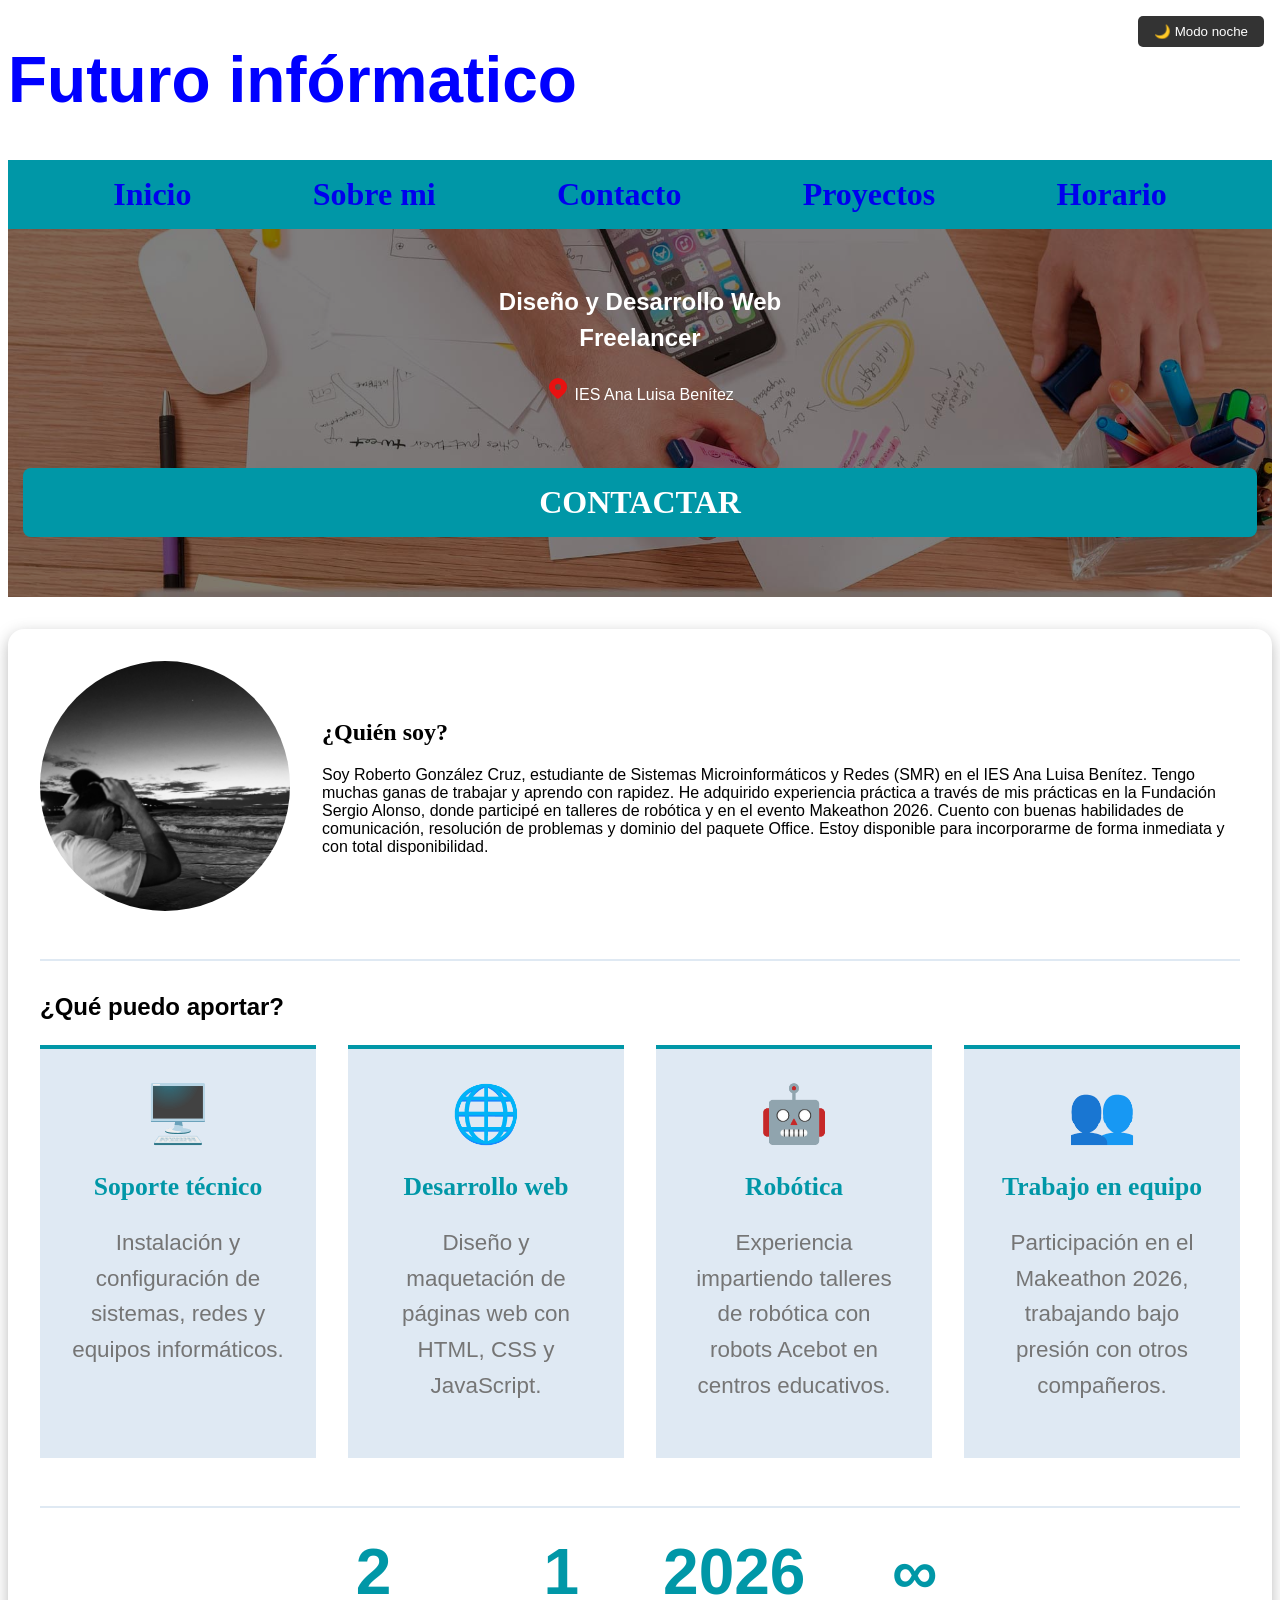
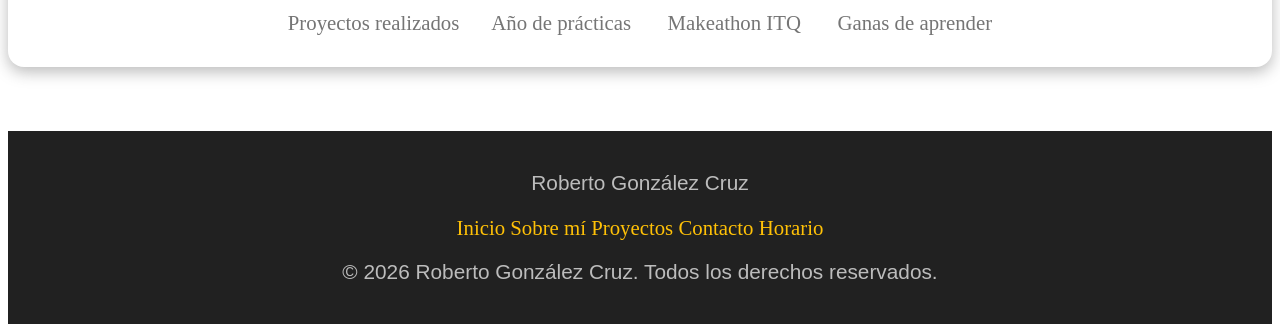
<file: index.html>
<!DOCTYPE html>
<html lang="en">
<head>
    <meta charset="UTF-8">
    <meta name="viewport" content="width=device-width, initial-scale=1.0">
    <title>Inicio</title>
    <link rel="stylesheet" href="css/styles.css">
</head>
<body>
    <header> <h1>Futuro infórmatico</h1>
    <div class="bg-color-nav">
        <nav class="navegacion-principal contenedor">
                <a href="index.html">Inicio</a>
                <a href="sobremi.html">Sobre mi</a>
                <a href="contactos.html">Contacto</a>
                <a href="Proyectos.html">Proyectos</a>
                <a href="horario.html">Horario</a>
        </nav>
    </div>
    
    <section class="hero">
        <div class="contenido-hero">
            <h2>Diseño y Desarrollo Web</h2>
            <h2>Freelancer</h2>
                <div class="ubicacion">
                    <p><svg xmlns="http://www.w3.org/2000/svg" width="24" height="24" viewBox="0 0 24 24" fill="#e81111" class="icon icon-tabler icons-tabler-filled icon-tabler-map-pin"><path stroke="none" d="M0 0h24v24H0z" fill="none"/><path d="M18.364 4.636a9 9 0 0 1 .203 12.519l-.203 .21l-4.243 4.242a3 3 0 0 1 -4.097 .135l-.144 -.135l-4.244 -4.243a9 9 0 0 1 12.728 -12.728zm-6.364 3.364a3 3 0 1 0 0 6a3 3 0 0 0 0 -6z" /></svg> IES Ana Luisa Benítez</p>
                </div>
            <a class="boton" href="contactos.html">Contactar</a>
        </div>
    </section>
    </header>
    <main class="contenedor sombra">
        <div class="sobre-mi">
            <img src="images/Roberto3.jpg" alt="Foto de Roberto" class="foto-perfil">
            <div class="descripcion">
                <h2>¿Quién soy?</h2>
                <p>Soy Roberto González Cruz, estudiante de Sistemas Microinformáticos y Redes (SMR) en el IES Ana Luisa Benítez. Tengo muchas ganas de trabajar y aprendo con rapidez. He adquirido experiencia práctica a través de mis prácticas en la Fundación Sergio Alonso, donde participé en talleres de robótica y en el evento Makeathon 2026. Cuento con buenas habilidades de comunicación, resolución de problemas y dominio del paquete Office. Estoy disponible para incorporarme de forma inmediata y con total disponibilidad.</p>
            </div>
        </div>
        <section class="seccion-inicio">
        <h2>¿Qué puedo aportar?</h2>
        <div class="tarjetas-inicio">
            <div class="tarjeta">
                <span class="icono-tarjeta">🖥️</span>
                <h3>Soporte técnico</h3>
                <p>Instalación y configuración de sistemas, redes y equipos informáticos.</p>
            </div>
            <div class="tarjeta">
                <span class="icono-tarjeta">🌐</span>
                <h3>Desarrollo web</h3>
                <p>Diseño y maquetación de páginas web con HTML, CSS y JavaScript.</p>
            </div>
            <div class="tarjeta">
                <span class="icono-tarjeta">🤖</span>
                <h3>Robótica</h3>
                <p>Experiencia impartiendo talleres de robótica con robots Acebot en centros educativos.</p>
            </div>
            <div class="tarjeta">
                <span class="icono-tarjeta">👥</span>
                <h3>Trabajo en equipo</h3>
                <p>Participación en el Makeathon 2026, trabajando bajo presión con otros compañeros.</p>
            </div>
        </div>
    </section>

    <section class="seccion-datos">
        <div class="dato">
            <span class="numero">2</span>
            <span class="etiqueta">Proyectos realizados</span>
        </div>
        <div class="dato">
            <span class="numero">1</span>
            <span class="etiqueta">Año de prácticas</span>
        </div>
        <div class="dato">
            <span class="numero">2026</span>
            <span class="etiqueta">Makeathon ITQ</span>
        </div>
        <div class="dato">
            <span class="numero">∞</span>
            <span class="etiqueta">Ganas de aprender</span>
        </div>
    </section>
    </main>
    <script src="js/validacion.js"></script>
    <script src="js/funcionalidad.js"></script>
    <footer>
        <p>Roberto González Cruz</p>
        <nav>
            <a href="index.html">Inicio</a>
            <a href="sobremi.html">Sobre mí</a>
            <a href="Proyectos.html">Proyectos</a>
            <a href="contactos.html">Contacto</a>
            <a href="horario.html">Horario</a>
        </nav>
        <p>&copy; 2026 Roberto González Cruz. Todos los derechos reservados.</p>
    </footer>
</body>
</html>
</file>
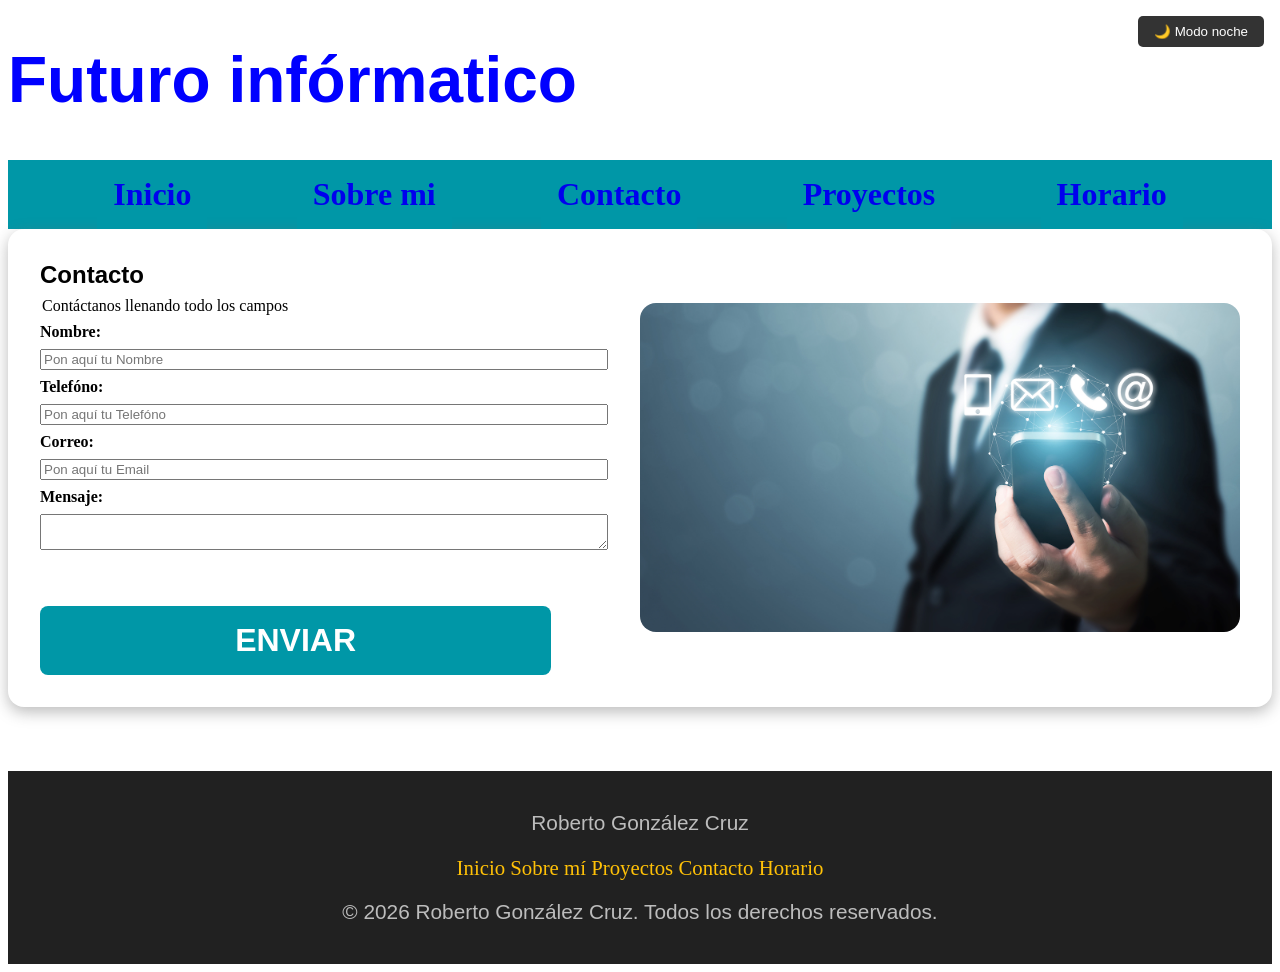
<file: contactos.html>
<!DOCTYPE html>
<html>
   <head>
	<title>Contacto</title>
	<link rel="stylesheet" href="css/styles.css">
   </head>
  <body> 
    <header> <h1>Futuro infórmatico</h1>
        <div class="bg-color-nav">
            <nav class="navegacion-principal contenedor">
                <a href="index.html">Inicio</a>
                <a href="sobremi.html">Sobre mi</a>
                <a href="contactos.html">Contacto</a>
                <a href="Proyectos.html">Proyectos</a>
                <a href="horario.html">Horario</a>
            </nav>
        </div>
    </header>
	<main class="contenedor sombra">
    <section>
        <div class="contacto-contenedor">
            <div class="contacto-izquierda">
                <h2>Contacto</h2>
                <form>
                    <legend>Contáctanos llenando todo los campos</legend>
                    <label>Nombre:</label>  
                    <input type="text" placeholder="Pon aquí tu Nombre">
                    <label>Telefóno:</label>
                    <input type="tel" placeholder="Pon aquí tu Telefóno">
                    <label>Correo:</label>
                    <input type="email" placeholder="Pon aquí tu Email">
                    <label>Mensaje:</label>
                    <textarea></textarea>
                    <input class="boton" type="submit" value="Enviar">
                </form>
            </div>
            <img src="images/Contacto.jpg" alt="Imagen de contacto" class="imagen-contacto">
        </div>
    </section>
</main>
    <script src="js/validacion.js"></script>
    <script src="js/funcionalidad.js"></script>
    <footer>
        <p>Roberto González Cruz</p>
        <nav>
            <a href="index.html">Inicio</a>
            <a href="sobremi.html">Sobre mí</a>
            <a href="Proyectos.html">Proyectos</a>
            <a href="contactos.html">Contacto</a>
            <a href="horario.html">Horario</a>
        </nav>
        <p>&copy; 2026 Roberto González Cruz. Todos los derechos reservados.</p>
    </footer>
  </body>

</html>
</file>
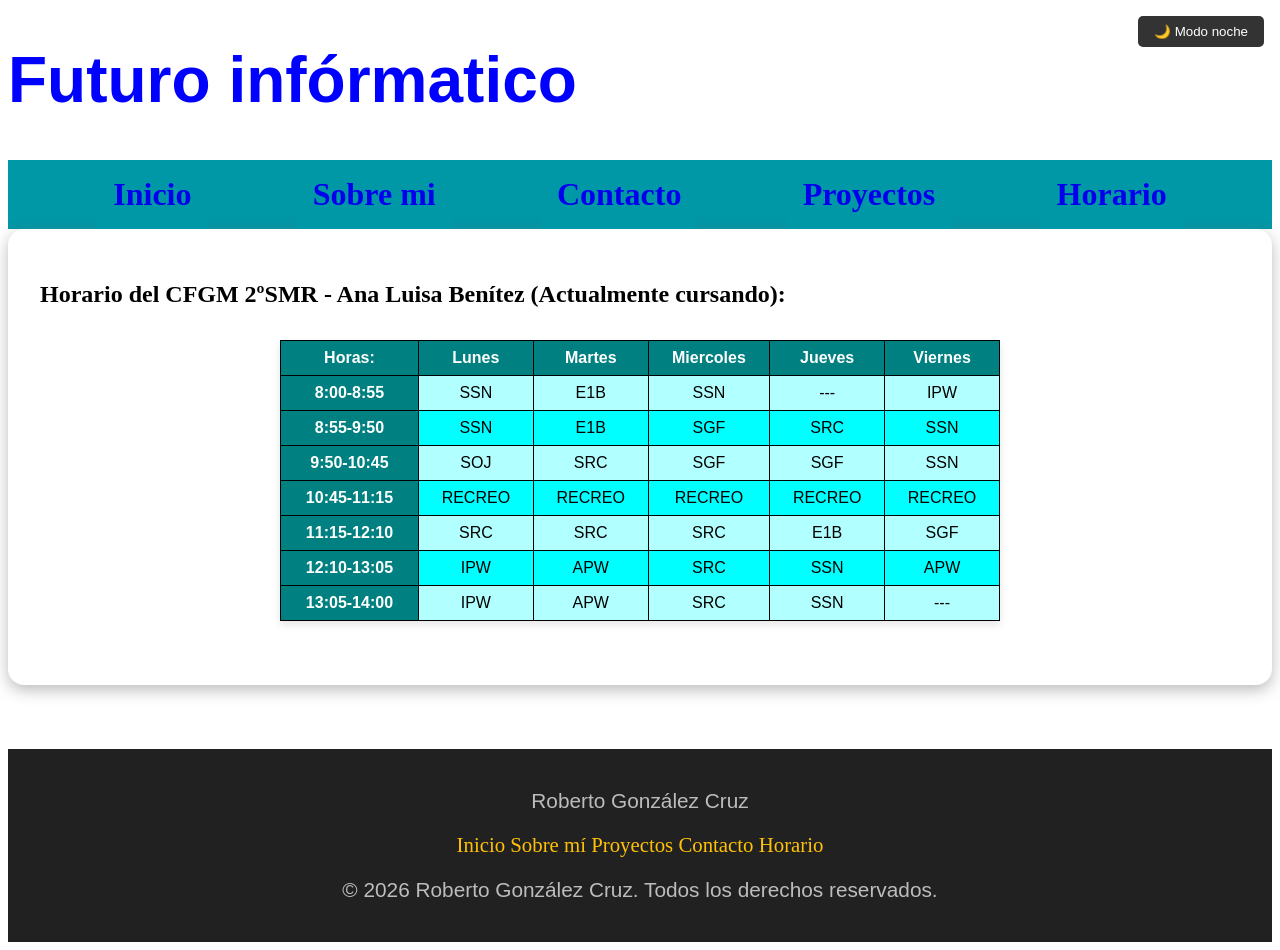
<file: horario.html>
<!DOCTYPE html>
<html>
    <head>
        <title>Horario de un infórmatico</title>
        <meta charset="UTF-8">
        <meta name="viewport" content="width=device-width, initial-scale=1.0">
        <link rel="stylesheet" href="css/styles.css">
    </head>
<body>
    <header><h1>Futuro infórmatico</h1>
        <div class="bg-color-nav">
            <nav class="navegacion-principal contenedor">
                <a href="index.html">Inicio</a>
                <a href="sobremi.html">Sobre mi</a>
                <a href="contactos.html">Contacto</a>
                <a href="Proyectos.html">Proyectos</a>
                <a href="horario.html">Horario</a>
            </nav>
        </div>
    </header>
    <main class="contenedor sombra">
        <h2>Horario del CFGM 2ºSMR - Ana Luisa Benítez (Actualmente cursando): </h2>
  <table>
    <tr>
        <th>Horas: </th>
        <th>Lunes </th>
        <th>Martes </th>
        <th>Miercoles </th>
        <th>Jueves </th>
        <th>Viernes </th>
    </tr>
    <tr>
        <th>8:00-8:55 </th>
        <td>SSN</td>     
        <td>E1B</td>     
        <td>SSN</td>     
        <td>---</td>     
        <td>IPW</td>                  
    </tr>
    <tr>
        <th>8:55-9:50  </th>
        <td>SSN</td>     
        <td>E1B</td>     
        <td>SGF</td>     
        <td>SRC</td>     
        <td>SSN</td>                  
    </tr>
    <tr>
        <th>9:50-10:45  </th>
        <td>SOJ</td>     
        <td>SRC</td>     
        <td>SGF</td>     
        <td>SGF</td>     
        <td>SSN</td>                  
    </tr>
    <tr>
        <th>10:45-11:15  </th>
        <td>RECREO</td>     
        <td>RECREO</td>     
        <td>RECREO</td>     
        <td>RECREO</td>     
        <td>RECREO</td>   
    </tr>
    <tr>
        <th>11:15-12:10  </th>
        <td>SRC</td>     
        <td>SRC</td>     
        <td>SRC</td>     
        <td>E1B</td>     
        <td>SGF</td>   
    </tr>
    <tr>
        <th>12:10-13:05  </th>
        <td>IPW</td>     
        <td>APW</td>     
        <td>SRC</td>     
        <td>SSN</td>     
        <td>APW</td>   
    </tr>
    <tr>
        <th>13:05-14:00  </th>
        <td>IPW</td>     
        <td>APW</td>     
        <td>SRC</td>     
        <td>SSN</td>     
        <td>---</td>   
    </tr>


  </table>
</main>
    <script src="js/validacion.js"></script>
    <script src="js/funcionalidad.js"></script>
    <footer>
        <p>Roberto González Cruz</p>
        <nav>
            <a href="index.html">Inicio</a>
            <a href="sobremi.html">Sobre mí</a>
            <a href="Proyectos.html">Proyectos</a>
            <a href="contactos.html">Contacto</a>
            <a href="horario.html">Horario</a>
        </nav>
        <p>&copy; 2026 Roberto González Cruz. Todos los derechos reservados.</p>
    </footer>
</body>

</html>
</file>
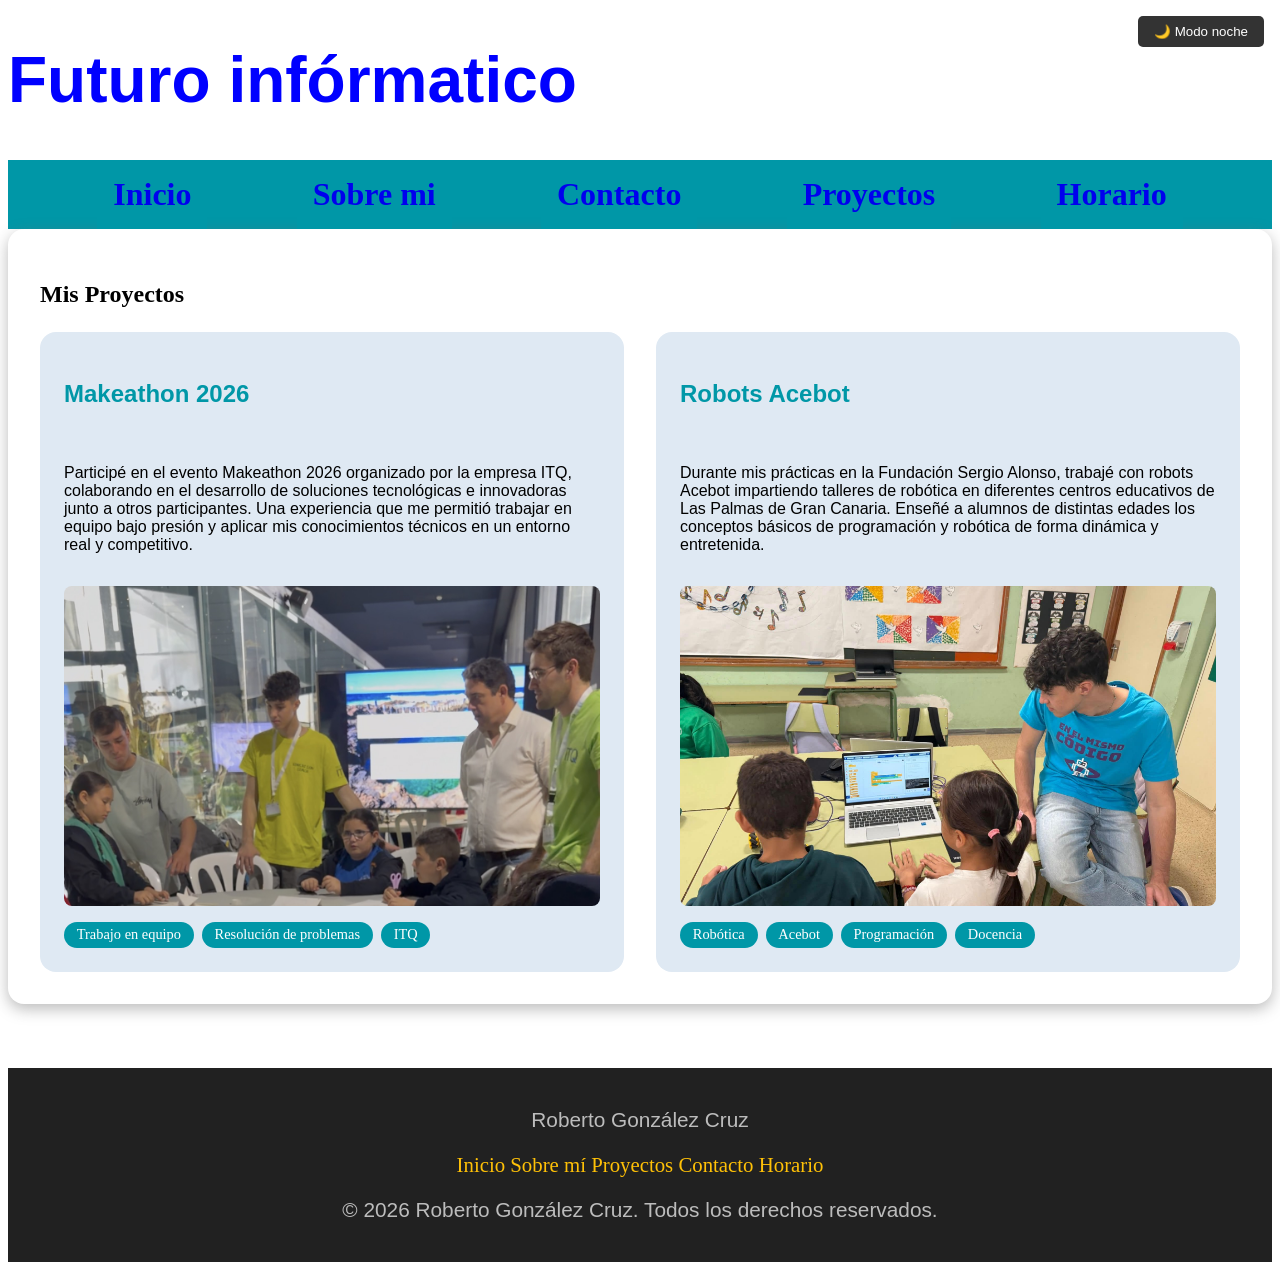
<file: Proyectos.html>
<!DOCTYPE html>
<html>
   <head>
	<title>Proyectos</title>
	<link rel="stylesheet" href="css/styles.css">
   </head>
  <body> 
    <header> <h1>Futuro infórmatico</h1>
        <div class="bg-color-nav">
            <nav class="navegacion-principal contenedor">
                <a href="index.html">Inicio</a>
                <a href="sobremi.html">Sobre mi</a>
                <a href="contactos.html">Contacto</a>
                <a href="Proyectos.html">Proyectos</a>
                <a href="horario.html">Horario</a>
            </nav>
        </div>
    </header>
	<main class="contenedor sombra">
    <h2>Mis Proyectos</h2>
    <div class="proyectos">

        <article class="proyecto">
            <h3>Makeathon 2026</h3>
            <p>Participé en el evento Makeathon 2026 organizado por la empresa ITQ, colaborando en el desarrollo de soluciones tecnológicas e innovadoras junto a otros participantes. Una experiencia que me permitió trabajar en equipo bajo presión y aplicar mis conocimientos técnicos en un entorno real y competitivo.</p>
            <img src="images/RobertoITQMakeathon26.png" alt="Makeathon 2026" class="imagen-proyecto">
            <div class="tecnologias">
                <span>Trabajo en equipo</span>
                <span>Resolución de problemas</span>
                <span>ITQ</span>
            </div>
        </article>

        <article class="proyecto">
            <h3>Robots Acebot</h3>
            <p>Durante mis prácticas en la Fundación Sergio Alonso, trabajé con robots Acebot impartiendo talleres de robótica en diferentes centros educativos de Las Palmas de Gran Canaria. Enseñé a alumnos de distintas edades los conceptos básicos de programación y robótica de forma dinámica y entretenida.</p>
            <img src="images/RobertoEnElMismoCodigo.jpg" alt="Robots Acebot" class="imagen-proyecto">
            <div class="tecnologias">
                <span>Robótica</span>
                <span>Acebot</span>
                <span>Programación</span>
                <span>Docencia</span>
            </div>
        </article>
    
    </div>
</main>
    <script src="js/validacion.js"></script>
    <script src="js/funcionalidad.js"></script>
    <footer>
        <p>Roberto González Cruz</p>
        <nav>
            <a href="index.html">Inicio</a>
            <a href="sobremi.html">Sobre mí</a>
            <a href="Proyectos.html">Proyectos</a>
            <a href="contactos.html">Contacto</a>
            <a href="horario.html">Horario</a>
        </nav>
        <p>&copy; 2026 Roberto González Cruz. Todos los derechos reservados.</p>
    </footer>
  </body>

</html>
</file>
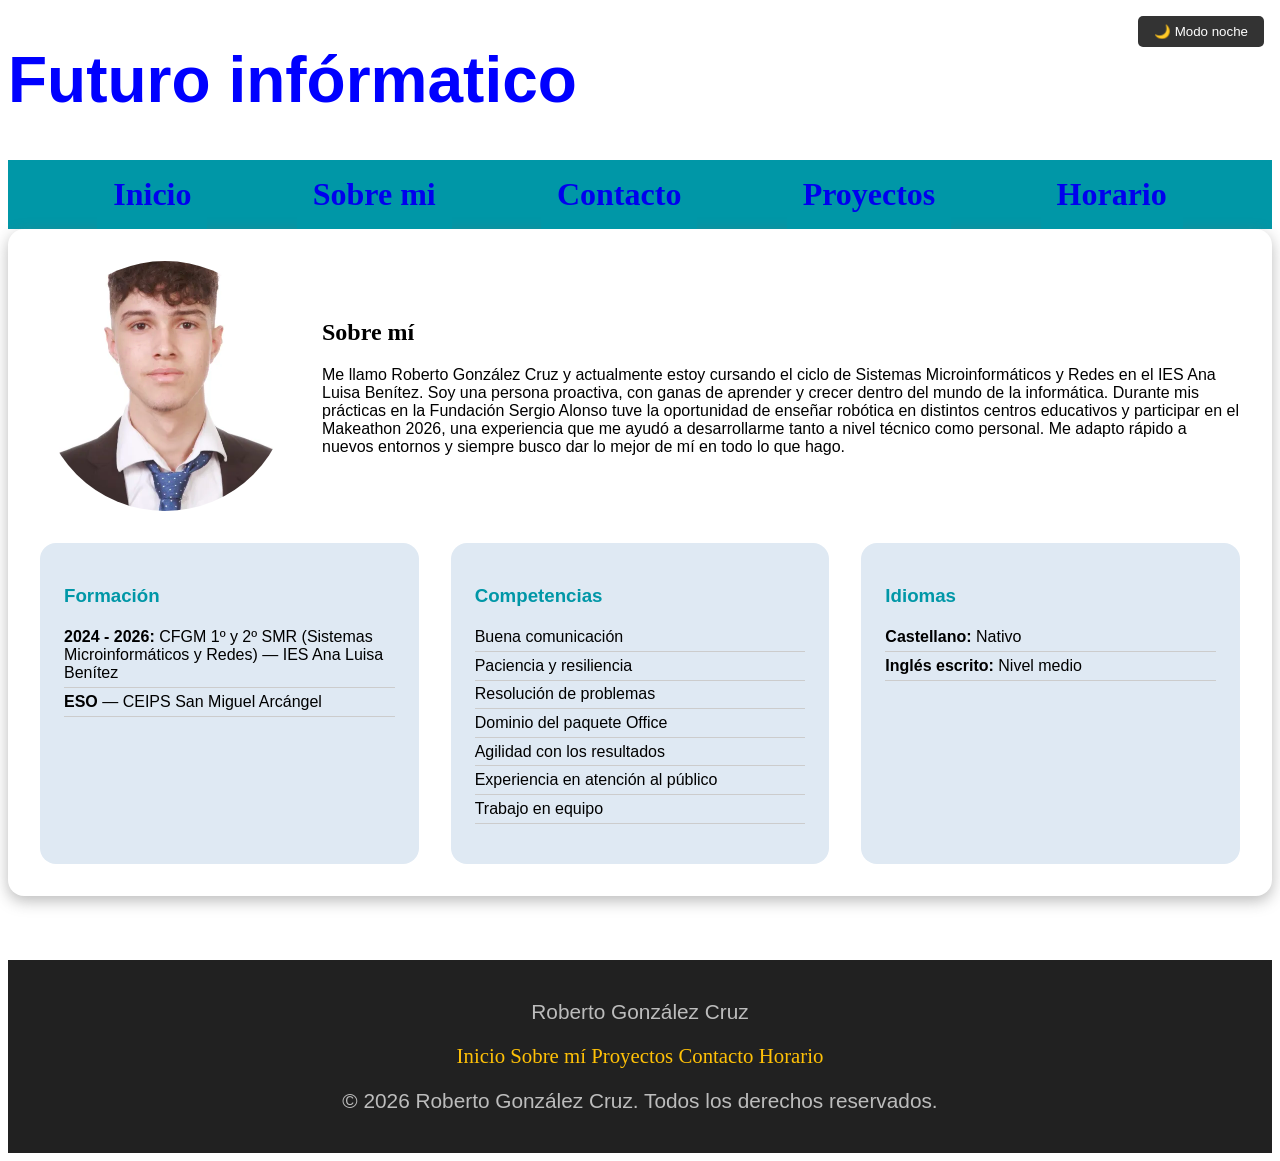
<file: sobremi.html>
<!DOCTYPE html>
<html>
   <head>
	<title>Sobre mí</title>
	<link rel="stylesheet" href="css/styles.css">
   </head>
  <body> 
    <header> <h1>Futuro infórmatico</h1>
        <div class="bg-color-nav">
            <nav class="navegacion-principal contenedor">
                  <a href="index.html">Inicio</a>
                  <a href="sobremi.html">Sobre mi</a>
                  <a href="contactos.html">Contacto</a>
                  <a href="Proyectos.html">Proyectos</a>
                  <a href="horario.html">Horario</a>
            </nav>
        </div>
    </header>
	<main class="contenedor sombra">
    <div class="sobre-mi">
        <img src="images/Roberto2.png" alt="Foto de Roberto" class="foto-perfil">
        <div class="descripcion">
            <h2>Sobre mí</h2>
            <p>Me llamo Roberto González Cruz y actualmente estoy cursando el ciclo de Sistemas Microinformáticos y Redes en el IES Ana Luisa Benítez. Soy una persona proactiva, con ganas de aprender y crecer dentro del mundo de la informática. Durante mis prácticas en la Fundación Sergio Alonso tuve la oportunidad de enseñar robótica en distintos centros educativos y participar en el Makeathon 2026, una experiencia que me ayudó a desarrollarme tanto a nivel técnico como personal. Me adapto rápido a nuevos entornos y siempre busco dar lo mejor de mí en todo lo que hago.</p>
        </div>
    </div>

    <div class="info-bloques">
        <section class="bloque">
            <h3>Formación</h3>
            <ul>
                <li><strong>2024 - 2026:</strong> CFGM 1º y 2º SMR (Sistemas Microinformáticos y Redes) — IES Ana Luisa Benítez</li>
                <li><strong>ESO</strong> — CEIPS San Miguel Arcángel</li>
            </ul>
        </section>

        <section class="bloque">
            <h3>Competencias</h3>
            <ul>
                <li>Buena comunicación</li>
                <li>Paciencia y resiliencia</li>
                <li>Resolución de problemas</li>
                <li>Dominio del paquete Office</li>
                <li>Agilidad con los resultados</li>
                <li>Experiencia en atención al público</li>
                <li>Trabajo en equipo</li>
            </ul>
        </section>

        <section class="bloque">
            <h3>Idiomas</h3>
            <ul>
                <li><strong>Castellano:</strong> Nativo</li>
                <li><strong>Inglés escrito:</strong> Nivel medio</li>
            </ul>
        </section>
    </div>
</main>
   <script src="js/validacion.js"></script>
   <script src="js/funcionalidad.js"></script>
   <footer>
        <p>Roberto González Cruz</p>
        <nav>
            <a href="index.html">Inicio</a>
            <a href="sobremi.html">Sobre mí</a>
            <a href="Proyectos.html">Proyectos</a>
            <a href="contactos.html">Contacto</a>
            <a href="horario.html">Horario</a>
        </nav>
        <p>&copy; 2026 Roberto González Cruz. Todos los derechos reservados.</p>
    </footer>
  </body>

</html>
</file>
<file: css/styles.css>
:root{
  --blanco: white;
  --negro: #212121;
  --primario: #ffc107;
  --secundario: #0097A7;
  --gris: #757575;
  --gris-claro: #DFE9f3;

}

html{
  font-size: 62,5%;
}

body {
    font-size: 16px;
    background: linear-gradient(12deg, var(--blanco) 100%, var(--gris) 100%);
} 

table {
  font-family: 'Space Grotesk', sans-serif;
  border-collapse: collapse;
  width: 60%;
  margin: 2rem auto;
  box-shadow: 0 4px 8px rgba(0,0,0,0.1); 
}

td, th {
  border: 1px solid black;
  background-color: aqua;
  padding: 8px 12px; 
  text-align: center;
}

th {
  background-color: #008080; 
  color: white;
  font-weight: bold;
}

tr:nth-child(even) td {       /* Cuenta los parrafos, en este caso lo que dice es que los pares tengan un color*/
  background-color: #b2ffff; 
}

tr:hover td {
  background-color: #00cccc; 
  color: white;
}

.boton {
  background-color: var(--secundario);
  color: var(--blanco);
  padding: 1rem 3rem;
  margin-top: 3rem;
  font-size: 2rem;
  text-decoration: none;
  text-transform: uppercase;
  font-weight: bold;
  border-radius: 0.5rem;
  width: 90%;
  text-align: center;
  border: none;
}

h1 {
  font-size: 4rem;
  color: blue;
  font-family: 'Space Grotesk', sans-serif;
}

.contenedor {
  max-width: 120rem;
  margin: 0 auto;
}

.sombra {
  box-shadow: 0px 5px 15px 0px rgba(112,112,112,0.48);
  background-color: var(--blanco);
  padding: 2rem;
  border-radius: 1rem;
}

.bg-color-nav{
  background-color: var(--secundario);
}

.navegacion-principal{
  display: flex;
  justify-content: space-evenly;
  align-content: flex-end;
  flex-direction: row;
  align-items: stretch;
}

.navegacion-principal a{
  background-color: var(--secundario);
  text-align: center;
  text-decoration: none;
  font-size: 2rem;
  padding: 1rem;
  font-weight: 700;
}

.navegacion-principal a:hover{
  background-color: var(--primario);
}

.borde{
  margin-left: 3rem;
  marker-end: 1rem;
  font-weight: bold;
}

.apartado1{
  text-align: center;
  font-size: 1rem;
  margin-right: 1rem;
  vertical-align: top;
}

.apartado2{
  margin-left: 7rem;
}

.apartado3{
  margin-left: 1rem;
}

.recuadros{
  margin-bottom: 0.5rem;
  align-content: center;
}

.recuadronombre{
  margin-left: 0.2rem;
}

.hero{
  background-image: url(../images/hero.jpg);
  background-repeat: no-repeat;
  background-size: cover;
  height: 23rem;
  margin-bottom: 2rem;
}

.contenido-hero{
  width: 100%;
  height: 100%;
  background-color: rgba(0 0 0 / 50%);
  display: flex;
  flex-direction: column;
  align-items: center;
  justify-content: center;
}

.contenido-hero h2{
  color: var(--blanco);
  font-family: 'Space Grotesk', sans-serif;
}

.contenido-hero p{
  color: var(--blanco);
  font-family: 'Space Grotesk', sans-serif;
}

.contenido-hero .ubicacion{
  display: flex;
  align-items: flex-end;
}

.Servicios{
  display: flex;
  flex-direction: row;
  align-items: center;
  gap: 3rem;
  flex-wrap: wrap;
}

.servicio{
  display: flex;
  flex-direction: column;
  align-items: center;
  justify-content: center;
}

.servicio p{
  text-align: center;
  font-family: 'Space Grotesk', sans-serif;
}

.circulo-icono{
  background-color: var(--primario);
  width: 50px;
  margin: 10px;
  padding: 30px;
  text-align: center;
  font-size: 40px;
  border-radius: 100%;
  display: flex;
  flex-direction: row;
  height: 50px;
  align-items: center;
  justify-content: center;
  gap: 10px;
}

.contacto-contenedor {
    display: flex;
    flex-direction: row;
    gap: 2rem;
    align-items: center;
}

.imagen-contacto {
    width: 50%;
    object-fit: cover;
    border-radius: 1rem;
}

form {
    display: flex;
    flex-direction: column;
    gap: 0.5rem;
}

.contacto-izquierda {
    display: flex;
    flex-direction: column;
    width: 50%;
}

section h2 {
    margin: 0 0 0.5rem 0;
    font-family: 'Space Grotesk', sans-serif;
} 

form label {
  font-weight: bold;
}

/* MODO NOCHE */
body.modo-noche {
  background: #1a1a1a;
  color: #f0f0f0;
}

body.modo-noche h1 {
  color: #a0c4ff;
  font-family: 'Space Grotesk', sans-serif;
}

body.modo-noche .sombra {
  background-color: #2a2a2a;
  box-shadow: 0px 5px 15px 0px rgba(0,0,0,0.6);
}

body.modo-noche .bg-color-nav {
  background-color: #111;
}

body.modo-noche .navegacion-principal a {
  background-color: #111;
  color: #f0f0f0;
}

body.modo-noche .navegacion-principal a:hover {
  background-color: var(--primario);
  color: var(--negro);
}

body.modo-noche .contenido-hero {
  background-color: rgba(0 0 0 / 75%);
}

body.modo-noche form input,
body.modo-noche form textarea {
  background-color: #3a3a3a;
  color: #f0f0f0;
  border: 1px solid #555;
}

body.modo-noche form input::placeholder,
body.modo-noche form textarea::placeholder {
  color: #aaa;
}

body.modo-noche td {
  background-color: #2a2a2a;
  color: #f0f0f0;
  border-color: #555;
}

body.modo-noche tr:nth-child(even) td {
  background-color: #333;
}

body.modo-noche tr:hover td {
  background-color: #005f66;
}

body.modo-noche .bloque {
    background-color: #2a2a2a;
    color: #f0f0f0;
}

body.modo-noche .bloque h3 {
    color: #a0c4ff;
    font-family: 'Space Grotesk', sans-serif;
}

body.modo-noche .bloque ul li {
    border-bottom: 1px solid #444;
}

body.modo-noche .descripcion p,
body.modo-noche .descripcion h2 {
    color: #f0f0f0;
    font-family: 'Space Grotesk', sans-serif;
}

body.modo-noche .proyecto {
    background-color: #2a2a2a;
    color: #f0f0f0;
}

body.modo-noche .proyecto h3 {
    color: #a0c4ff;
    font-family: 'Space Grotesk', sans-serif;
}

.sobre-mi {
    display: flex;
    flex-direction: row;
    align-items: center;
    gap: 2rem;
}

.foto-perfil {
    width: 250px;
    height: 250px;
    object-fit: cover;
    border-radius: 50%; 
}

.descripcion {
    flex: 1;
}

.info-bloques {
    display: flex;
    flex-direction: row;
    gap: 2rem;
    margin-top: 2rem;
    flex-wrap: wrap;
}

.bloque {
    flex: 1;
    min-width: 200px;
    background-color: var(--gris-claro);
    padding: 1.5rem;
    border-radius: 1rem;
    font-family: 'Space Grotesk', sans-serif;
}

.bloque h3 {
    margin-bottom: 0.5rem;
    color: var(--secundario);
    font-family: 'Space Grotesk', sans-serif;
}

.bloque ul {
    list-style: none;
    padding: 0;
}

.bloque ul li {
    padding: 0.3rem 0;
    border-bottom: 1px solid #ccc;
}

.proyectos {
    display: flex;
    flex-direction: row;
    gap: 2rem;
    margin-top: 1.5rem;
    flex-wrap: wrap;
}

.proyecto {
    flex: 1;
    min-width: 250px;
    background-color: var(--gris-claro);
    padding: 1.5rem;
    border-radius: 1rem;
    display: flex;
    flex-direction: column;
    gap: 1rem;
}

.proyecto h3 {
    color: var(--secundario);
    font-size: 1.5rem;
    font-family: 'Space Grotesk', sans-serif;
}

.tecnologias {
    display: flex;
    flex-wrap: wrap;
    gap: 0.5rem;
}

.tecnologias span {
    background-color: var(--secundario);
    color: var(--blanco);
    padding: 0.3rem 0.8rem;
    border-radius: 2rem;
    font-size: 0.9rem;
}

.imagen-proyecto {
    width: 100%;
    height: 20rem;
    object-fit: cover;
    border-radius: 0.5rem;
}

footer {
    background-color: var(--negro);
    color: rgba(255,255,255,0.7);
    text-align: center;
    padding: 1.2rem 2rem;
    margin-top: 4rem;
    font-size: 1.3rem;
}

footer a {
    color: var(--primario);
    text-decoration: none;
}

footer a:hover {
    text-decoration: underline;
}
.seccion-inicio {
    margin-top: 3rem;
    border-top: 2px solid var(--gris-claro);
    padding-top: 2rem;
}

.seccion-inicio h2 {
    margin-bottom: 1.5rem;
    font-family: 'Space Grotesk', sans-serif;
}

.tarjetas-inicio {
    display: flex;
    flex-wrap: wrap;
    gap: 2rem;
}

.tarjeta {
    flex: 1;
    min-width: 200px;
    background-color: var(--gris-claro);
    border-radius: var(--radio);
    padding: 2rem;
    text-align: center;
    border-top: 4px solid var(--secundario);
    transition: transform 0.25s ease, box-shadow 0.25s ease;
}

.tarjeta:hover {
    transform: translateY(-4px);
    box-shadow: 0 8px 24px rgba(0,0,0,0.1);
}

.icono-tarjeta {
    font-size: 3.5rem;
    display: block;
    margin-bottom: 1rem;
}

.tarjeta h3 {
    color: var(--secundario);
    margin-bottom: 0.5rem;
    font-size: 1.6rem;
}

.tarjeta p {
    color: var(--gris);
    font-size: 1.4rem;
    line-height: 1.6;
    font-family: 'Space Grotesk', sans-serif;
}

/* DATOS RÁPIDOS */
.seccion-datos {
    display: flex;
    flex-wrap: wrap;
    gap: 2rem;
    margin-top: 3rem;
    padding-top: 2rem;
    border-top: 2px solid var(--gris-claro);
    justify-content: center;
}

.dato {
    display: flex;
    flex-direction: column;
    align-items: center;
    min-width: 120px;
}

.numero {
    font-size: 4rem;
    font-weight: 700;
    font-family: 'Space Grotesk', sans-serif;
    color: var(--secundario);
    line-height: 1;
}

.etiqueta {
    font-size: 1.3rem;
    color: var(--gris);
    text-align: center;
    margin-top: 0.4rem;
}

/* Modo noche */
body.modo-noche .tarjeta {
    background-color: #2a2a3e;
    color: #e8eaf0;
}

body.modo-noche .tarjeta p {
    color: #aaa;
}

body.modo-noche .tarjeta h3 {
    color: #7ecfe0;
}

p {
    font-family: 'Space Grotesk', sans-serif;
}
</file>
